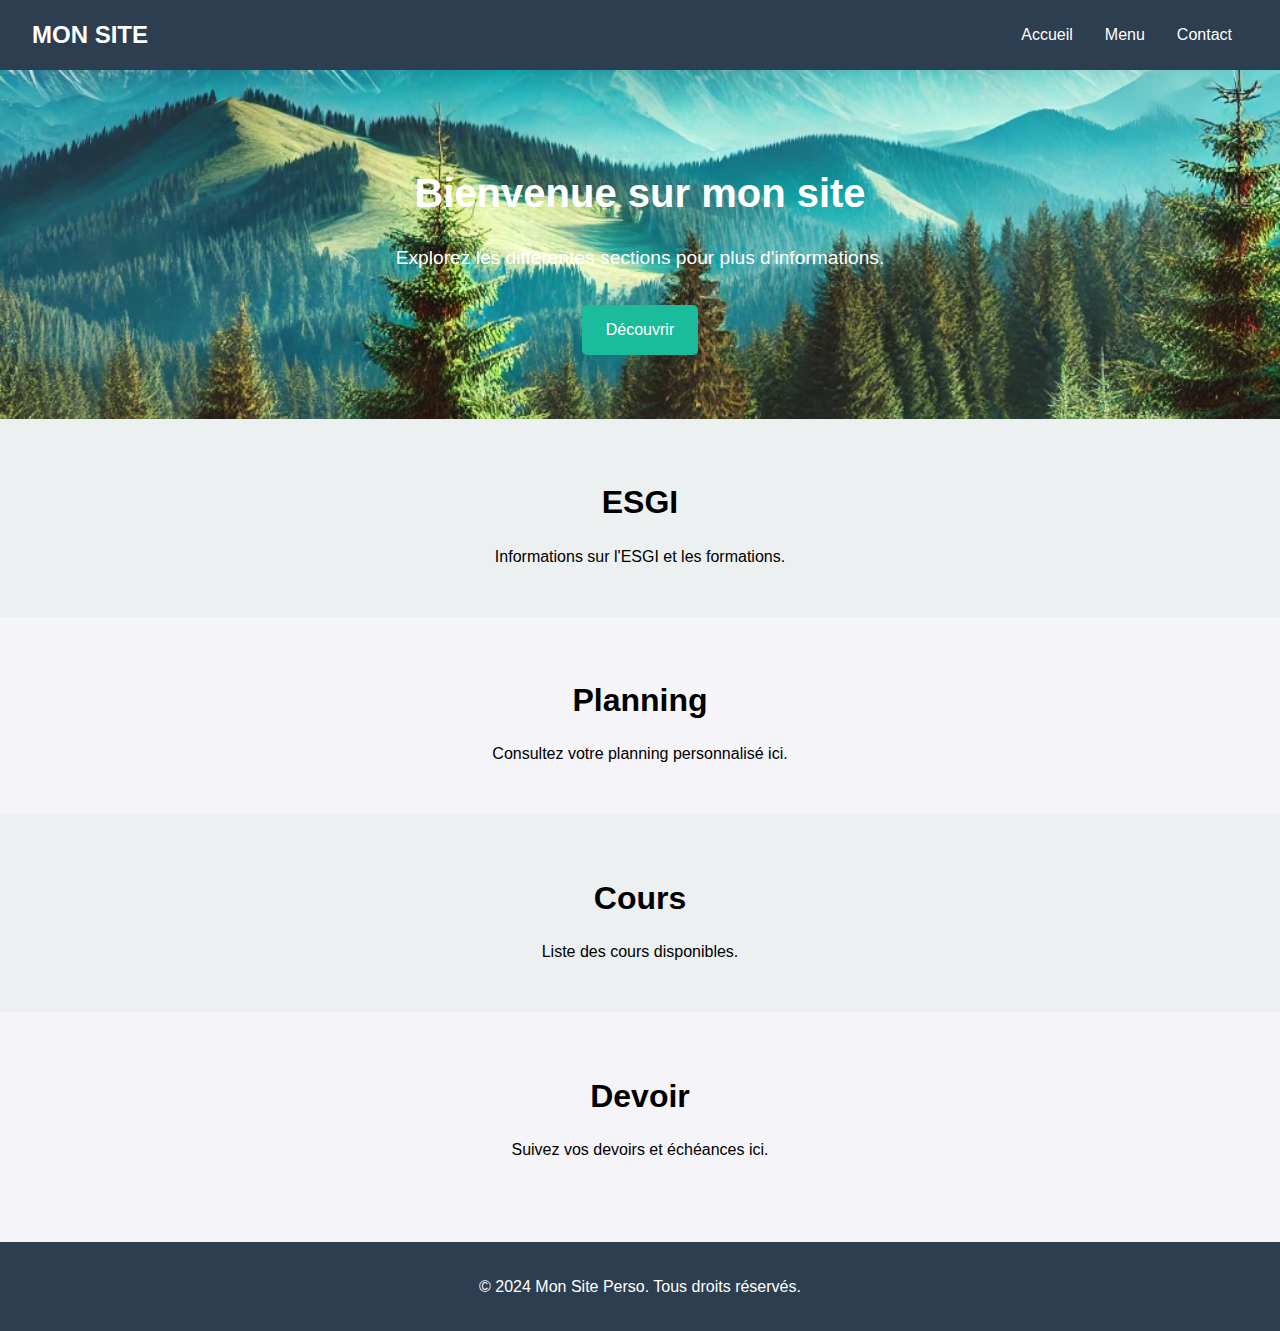
<file: index.html>
<!DOCTYPE html>
<html lang="fr">
<head>
    <meta charset="UTF-8">
    <meta name="viewport" content="width=device-width, initial-scale=1.0">
    <title>Site Perso</title>
    <link rel="stylesheet" href="./style.css">
</head>
<body>
    <header>
        <div class="logo">MON SITE</div>
        <nav>
            <ul>
                <li><a href="#">Accueil</a></li>
                <li class="dropdown">
                    <a href="#" class="dropbtn">Menu</a>
                    <div class="dropdown-content">
                        <a href="#esgi">ESGI</a>
                        <a href="#planning">Planning</a>
                        <a href="#cours">Cours</a>
                        <a href="#devoir">Devoir</a>
                    </div>
                </li>
                <li><a href="#contact">Contact</a></li>
            </ul>
        </nav>
    </header>

    <section id="hero">
        <h1>Bienvenue sur mon site</h1>
        <p>Explorez les différentes sections pour plus d'informations.</p>
        <a href="#esgi" class="btn">Découvrir</a>
    </section>

    <section id="esgi">
        <h2>ESGI</h2>
        <p>Informations sur l'ESGI et les formations.</p>
    </section>

    <section id="planning">
        <h2>Planning</h2>
        <p>Consultez votre planning personnalisé ici.</p>
    </section>

    <section id="cours">
        <h2>Cours</h2>
        <p>Liste des cours disponibles.</p>
    </section>

    <section id="devoir">
        <h2>Devoir</h2>
        <p>Suivez vos devoirs et échéances ici.</p>
    </section>

    <footer>
        <p>&copy; 2024 Mon Site Perso. Tous droits réservés.</p>
    </footer>
</body>
</html>
</file>
<file: style.css>
/* Style global */
body {
    margin: 0;
    font-family: 'Arial', sans-serif;
    line-height: 1.6;
    background-color: #f4f4f9;
}

/* Header */
header {
    background: #2c3e50;
    color: #fff;
    padding: 1rem 2rem;
    display: flex;
    justify-content: space-between;
    align-items: center;
}

header .logo {
    font-size: 1.5rem;
    font-weight: bold;
}

header nav ul {
    list-style: none;
    display: flex;
    margin: 0;
    padding: 0;
}

header nav ul li {
    margin: 0 1rem;
}

header nav ul li a {
    color: #fff;
    text-decoration: none;
    font-size: 1rem;
}

header .dropdown {
    position: relative;
}

header .dropdown-content {
    display: none;
    position: absolute;
    background-color: #34495e;
    box-shadow: 0 4px 8px rgba(0, 0, 0, 0.2);
    padding: 0.5rem 0;
    min-width: 150px;
    z-index: 1000;
}

header .dropdown-content a {
    color: #fff;
    padding: 0.5rem 1rem;
    text-decoration: none;
    display: block;
}

header .dropdown-content a:hover {
    background: #1abc9c;
}

header .dropdown:hover .dropdown-content {
    display: block;
}

/* Hero Section */
#hero {
    background: url('./imgage.png') no-repeat center center/cover;
    color: #fff;
    text-align: center;
    padding: 4rem 2rem;
}

#hero h1 {
    font-size: 2.5rem;
    margin-bottom: 1rem;
}

#hero p {
    font-size: 1.2rem;
    margin-bottom: 2rem;
}

#hero .btn {
    display: inline-block;
    background: #1abc9c;
    color: #fff;
    padding: 0.75rem 1.5rem;
    text-decoration: none;
    font-size: 1rem;
    border-radius: 5px;
    transition: background 0.3s ease;
}

#hero .btn:hover {
    background: #16a085;
}

/* Sections */
section {
    padding: 2rem;
    text-align: center;
}

section:nth-child(even) {
    background: #f4f4f9;
}

section:nth-child(odd) {
    background: #ecf0f1;
}

section h2 {
    font-size: 2rem;
    margin-bottom: 1rem;
}

section p {
    font-size: 1rem;
    line-height: 1.5;
}

/* Footer */
footer {
    background: #2c3e50;
    color: #fff;
    text-align: center;
    padding: 1rem;
    margin-top: 2rem;
}
</file>
